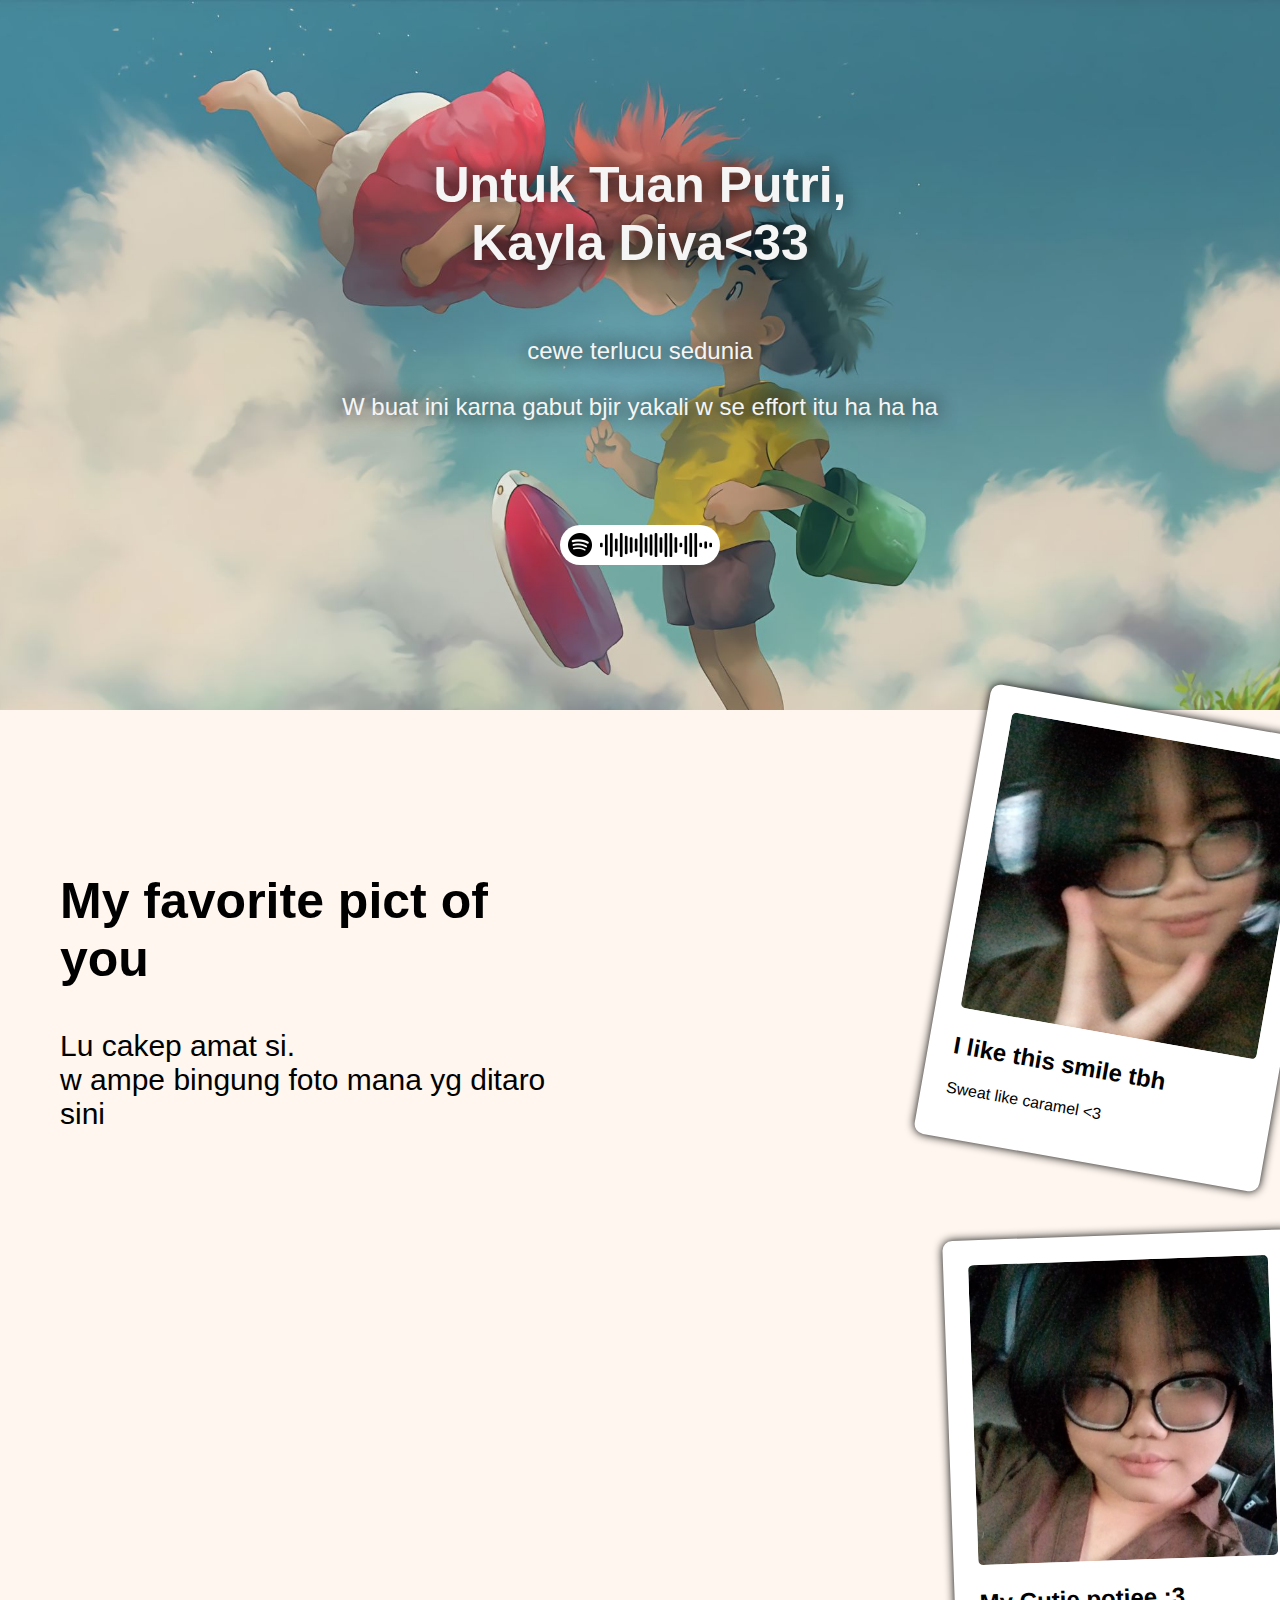
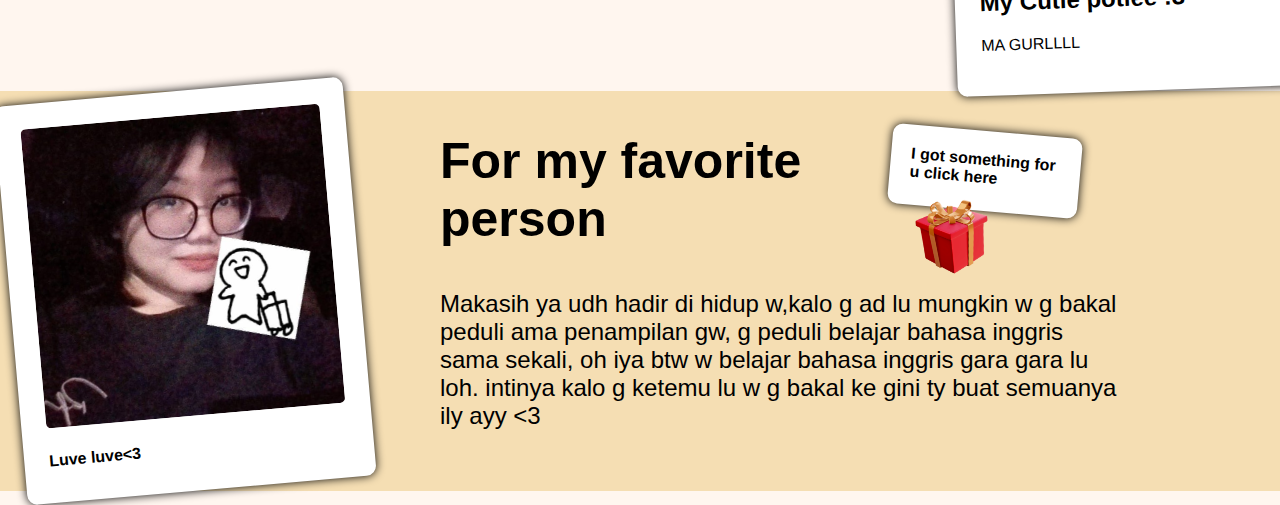
<file: index.html>
<!DOCTYPE html>
<html lang="en">
<head>
    <meta charset="UTF-8">
    <meta name="viewport" content="width=device-width, initial-scale=1.0">
    <title>Untuk tuan putri kayla</title>
    <link rel="stylesheet" href="style.css">
</head>
<body>
    <div class="content">
        <h2><b>Untuk Tuan Putri,
            <br>
            Kayla Diva<33</b></h2>
        <p>cewe terlucu sedunia
            <br>
            <br>
            W buat ini karna gabut bjir yakali w se effort itu ha ha ha
        </p>
        <img src="spcode-66V6QeI1Y9PQO4J7p7JGJO.png" alt="code" height="40px">
    </div>
    <div class="gallery">
        <div class="box">
            <h2>My favorite pict of you</h2>
            <p>Lu cakep amat si.<br>
                w ampe bingung foto mana yg ditaro sini
            </p>
        </div>
        <div class="photo">
            <div class="pict">
                <img src="1.jpeg" alt="<3" height="300px">
                <h2><b>I like this smile tbh</b></h2>
                <p>Sweat like caramel <3</p>
            </div>
            <div class="pict2">
                <img src="2.jpeg" alt="<3" height="300px">
                <h2><b>My Cutie potiee :3</b></h2>
                <p>MA GURLLLL</p>
            </div>
        </div>
    </div>
    <div class="content2">
        <div class="pict3">
            <img src="3.jpeg" alt="<3" height="300px">
            <h2><b></b></h2>
            <p><b>Luve luve<3</b></p>
        </div>
        <div class="box1">
            <div class="kado">
                <a href="flower.html"><b>I got something for u click here</b><br><img src="box.png" alt="box" height="100px"></a>   
                
            </div>
            <h2>For my favorite person</h2>
            <p>Makasih ya udh hadir di hidup w,kalo g ad lu mungkin w g bakal peduli ama penampilan gw, g peduli belajar bahasa inggris sama sekali, oh iya btw w belajar bahasa inggris gara gara lu loh. intinya kalo g ketemu lu  w g bakal ke gini ty buat semuanya ily ayy <3</p>
        </div>
    </div>
</body>
</html>
</file>
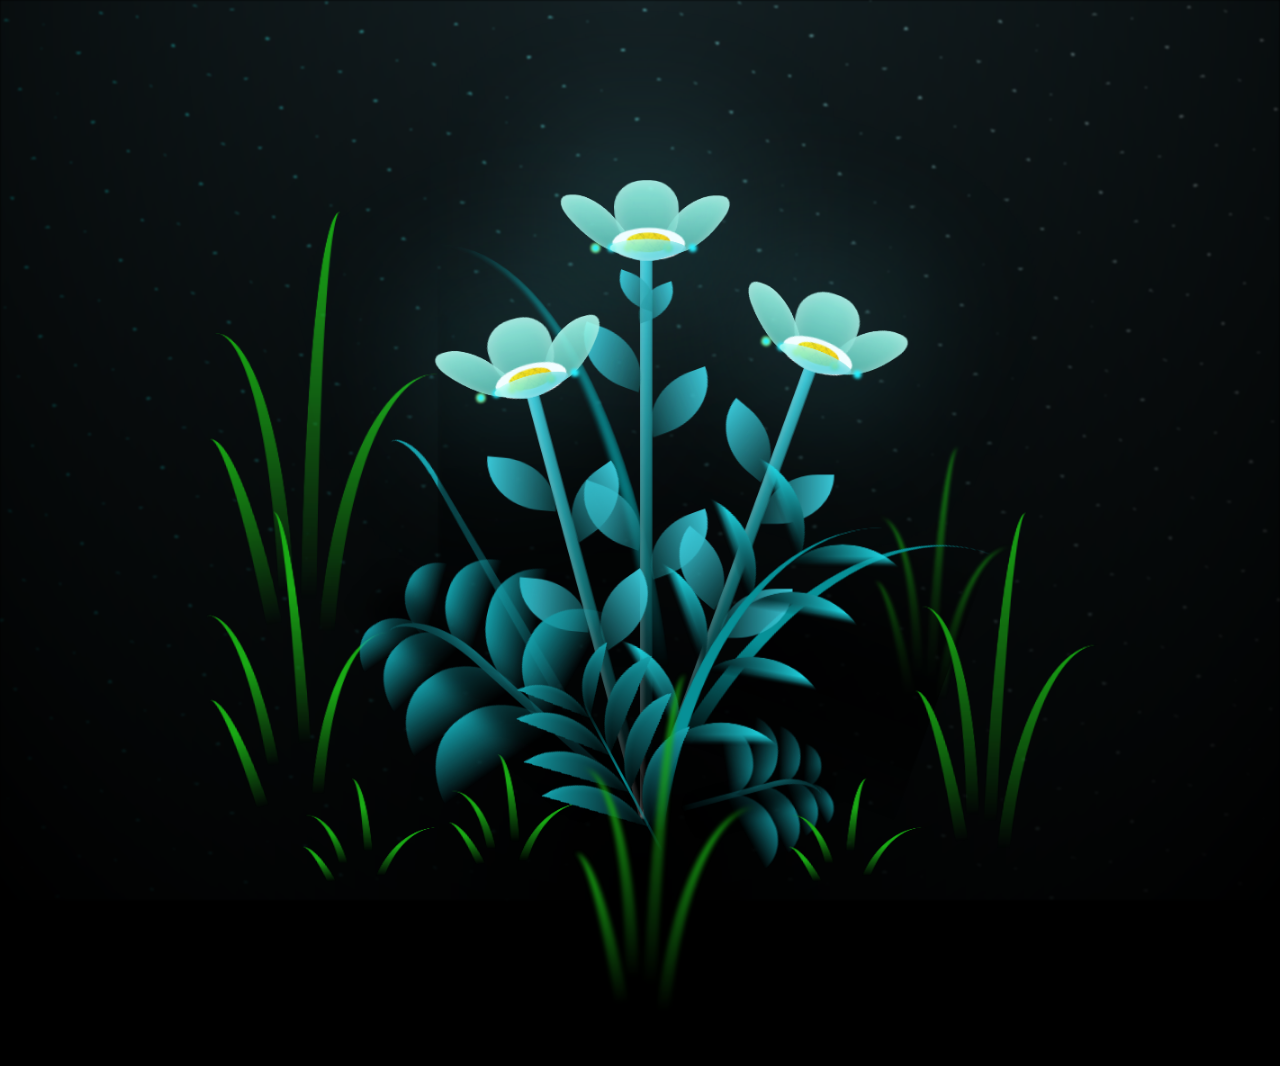
<file: flower.html>
<!DOCTYPE html>
<html lang="en">
<head>
    <meta charset="UTF-8">
    <meta name="viewport" content="width=device-width, initial-scale=1.0">
    <title>untuk kayla yang paling lucu</title>
    <link rel="stylesheet" href="flower.css">
    <script src="flower.js"></script>
</head>
<body class="not-loaded">
  <div class="night"></div>
  <div class="flowers">
    <div class="flower flower--1">
      <div class="flower__leafs flower__leafs--1">
        <div class="flower__leaf flower__leaf--1"></div>
        <div class="flower__leaf flower__leaf--2"></div>
        <div class="flower__leaf flower__leaf--3"></div>
        <div class="flower__leaf flower__leaf--4"></div>
        <div class="flower__white-circle"></div>

        <div class="flower__light flower__light--1"></div>
        <div class="flower__light flower__light--2"></div>
        <div class="flower__light flower__light--3"></div>
        <div class="flower__light flower__light--4"></div>
        <div class="flower__light flower__light--5"></div>
        <div class="flower__light flower__light--6"></div>
        <div class="flower__light flower__light--7"></div>
        <div class="flower__light flower__light--8"></div>

      </div>
      <div class="flower__line">
        <div class="flower__line__leaf flower__line__leaf--1"></div>
        <div class="flower__line__leaf flower__line__leaf--2"></div>
        <div class="flower__line__leaf flower__line__leaf--3"></div>
        <div class="flower__line__leaf flower__line__leaf--4"></div>
        <div class="flower__line__leaf flower__line__leaf--5"></div>
        <div class="flower__line__leaf flower__line__leaf--6"></div>
      </div>
    </div>

    <div class="flower flower--2">
      <div class="flower__leafs flower__leafs--2">
        <div class="flower__leaf flower__leaf--1"></div>
        <div class="flower__leaf flower__leaf--2"></div>
        <div class="flower__leaf flower__leaf--3"></div>
        <div class="flower__leaf flower__leaf--4"></div>
        <div class="flower__white-circle"></div>

        <div class="flower__light flower__light--1"></div>
        <div class="flower__light flower__light--2"></div>
        <div class="flower__light flower__light--3"></div>
        <div class="flower__light flower__light--4"></div>
        <div class="flower__light flower__light--5"></div>
        <div class="flower__light flower__light--6"></div>
        <div class="flower__light flower__light--7"></div>
        <div class="flower__light flower__light--8"></div>

      </div>
      <div class="flower__line">
        <div class="flower__line__leaf flower__line__leaf--1"></div>
        <div class="flower__line__leaf flower__line__leaf--2"></div>
        <div class="flower__line__leaf flower__line__leaf--3"></div>
        <div class="flower__line__leaf flower__line__leaf--4"></div>
      </div>
    </div>

    <div class="flower flower--3">
      <div class="flower__leafs flower__leafs--3">
        <div class="flower__leaf flower__leaf--1"></div>
        <div class="flower__leaf flower__leaf--2"></div>
        <div class="flower__leaf flower__leaf--3"></div>
        <div class="flower__leaf flower__leaf--4"></div>
        <div class="flower__white-circle"></div>

        <div class="flower__light flower__light--1"></div>
        <div class="flower__light flower__light--2"></div>
        <div class="flower__light flower__light--3"></div>
        <div class="flower__light flower__light--4"></div>
        <div class="flower__light flower__light--5"></div>
        <div class="flower__light flower__light--6"></div>
        <div class="flower__light flower__light--7"></div>
        <div class="flower__light flower__light--8"></div>

      </div>
      <div class="flower__line">
        <div class="flower__line__leaf flower__line__leaf--1"></div>
        <div class="flower__line__leaf flower__line__leaf--2"></div>
        <div class="flower__line__leaf flower__line__leaf--3"></div>
        <div class="flower__line__leaf flower__line__leaf--4"></div>
      </div>
    </div>

    <div class="grow-ans" style="--d:1.2s">
      <div class="flower__g-long">
        <div class="flower__g-long__top"></div>
        <div class="flower__g-long__bottom"></div>
      </div>
    </div>

    <div class="growing-grass">
      <div class="flower__grass flower__grass--1">
        <div class="flower__grass--top"></div>
        <div class="flower__grass--bottom"></div>
        <div class="flower__grass__leaf flower__grass__leaf--1"></div>
        <div class="flower__grass__leaf flower__grass__leaf--2"></div>
        <div class="flower__grass__leaf flower__grass__leaf--3"></div>
        <div class="flower__grass__leaf flower__grass__leaf--4"></div>
        <div class="flower__grass__leaf flower__grass__leaf--5"></div>
        <div class="flower__grass__leaf flower__grass__leaf--6"></div>
        <div class="flower__grass__leaf flower__grass__leaf--7"></div>
        <div class="flower__grass__leaf flower__grass__leaf--8"></div>
        <div class="flower__grass__overlay"></div>
      </div>
    </div>

    <div class="growing-grass">
      <div class="flower__grass flower__grass--2">
        <div class="flower__grass--top"></div>
        <div class="flower__grass--bottom"></div>
        <div class="flower__grass__leaf flower__grass__leaf--1"></div>
        <div class="flower__grass__leaf flower__grass__leaf--2"></div>
        <div class="flower__grass__leaf flower__grass__leaf--3"></div>
        <div class="flower__grass__leaf flower__grass__leaf--4"></div>
        <div class="flower__grass__leaf flower__grass__leaf--5"></div>
        <div class="flower__grass__leaf flower__grass__leaf--6"></div>
        <div class="flower__grass__leaf flower__grass__leaf--7"></div>
        <div class="flower__grass__leaf flower__grass__leaf--8"></div>
        <div class="flower__grass__overlay"></div>
      </div>
    </div>

    <div class="grow-ans" style="--d:2.4s">
      <div class="flower__g-right flower__g-right--1">
        <div class="leaf"></div>
      </div>
    </div>

    <div class="grow-ans" style="--d:2.8s">
      <div class="flower__g-right flower__g-right--2">
        <div class="leaf"></div>
      </div>
    </div>

    <div class="grow-ans" style="--d:2.8s">
      <div class="flower__g-front">
        <div class="flower__g-front__leaf-wrapper flower__g-front__leaf-wrapper--1">
          <div class="flower__g-front__leaf"></div>
        </div>
        <div class="flower__g-front__leaf-wrapper flower__g-front__leaf-wrapper--2">
          <div class="flower__g-front__leaf"></div>
        </div>
        <div class="flower__g-front__leaf-wrapper flower__g-front__leaf-wrapper--3">
          <div class="flower__g-front__leaf"></div>
        </div>
        <div class="flower__g-front__leaf-wrapper flower__g-front__leaf-wrapper--4">
          <div class="flower__g-front__leaf"></div>
        </div>
        <div class="flower__g-front__leaf-wrapper flower__g-front__leaf-wrapper--5">
          <div class="flower__g-front__leaf"></div>
        </div>
        <div class="flower__g-front__leaf-wrapper flower__g-front__leaf-wrapper--6">
          <div class="flower__g-front__leaf"></div>
        </div>
        <div class="flower__g-front__leaf-wrapper flower__g-front__leaf-wrapper--7">
          <div class="flower__g-front__leaf"></div>
        </div>
        <div class="flower__g-front__leaf-wrapper flower__g-front__leaf-wrapper--8">
          <div class="flower__g-front__leaf"></div>
        </div>
        <div class="flower__g-front__line"></div>
      </div>
    </div>

    <div class="grow-ans" style="--d:3.2s">
      <div class="flower__g-fr">
        <div class="leaf"></div>
        <div class="flower__g-fr__leaf flower__g-fr__leaf--1"></div>
        <div class="flower__g-fr__leaf flower__g-fr__leaf--2"></div>
        <div class="flower__g-fr__leaf flower__g-fr__leaf--3"></div>
        <div class="flower__g-fr__leaf flower__g-fr__leaf--4"></div>
        <div class="flower__g-fr__leaf flower__g-fr__leaf--5"></div>
        <div class="flower__g-fr__leaf flower__g-fr__leaf--6"></div>
        <div class="flower__g-fr__leaf flower__g-fr__leaf--7"></div>
        <div class="flower__g-fr__leaf flower__g-fr__leaf--8"></div>
      </div>
    </div>

    <div class="long-g long-g--0">
      <div class="grow-ans" style="--d:3s">
        <div class="leaf leaf--0"></div>
      </div>
      <div class="grow-ans" style="--d:2.2s">
        <div class="leaf leaf--1"></div>
      </div>
      <div class="grow-ans" style="--d:3.4s">
        <div class="leaf leaf--2"></div>
      </div>
      <div class="grow-ans" style="--d:3.6s">
        <div class="leaf leaf--3"></div>
      </div>
    </div>

    <div class="long-g long-g--1">
      <div class="grow-ans" style="--d:3.6s">
        <div class="leaf leaf--0"></div>
      </div>
      <div class="grow-ans" style="--d:3.8s">
        <div class="leaf leaf--1"></div>
      </div>
      <div class="grow-ans" style="--d:4s">
        <div class="leaf leaf--2"></div>
      </div>
      <div class="grow-ans" style="--d:4.2s">
        <div class="leaf leaf--3"></div>
      </div>
    </div>

    <div class="long-g long-g--2">
      <div class="grow-ans" style="--d:4s">
        <div class="leaf leaf--0"></div>
      </div>
      <div class="grow-ans" style="--d:4.2s">
        <div class="leaf leaf--1"></div>
      </div>
      <div class="grow-ans" style="--d:4.4s">
        <div class="leaf leaf--2"></div>
      </div>
      <div class="grow-ans" style="--d:4.6s">
        <div class="leaf leaf--3"></div>
      </div>
    </div>

    <div class="long-g long-g--3">
      <div class="grow-ans" style="--d:4s">
        <div class="leaf leaf--0"></div>
      </div>
      <div class="grow-ans" style="--d:4.2s">
        <div class="leaf leaf--1"></div>
      </div>
      <div class="grow-ans" style="--d:3s">
        <div class="leaf leaf--2"></div>
      </div>
      <div class="grow-ans" style="--d:3.6s">
        <div class="leaf leaf--3"></div>
      </div>
    </div>

    <div class="long-g long-g--4">
      <div class="grow-ans" style="--d:4s">
        <div class="leaf leaf--0"></div>
      </div>
      <div class="grow-ans" style="--d:4.2s">
        <div class="leaf leaf--1"></div>
      </div>
      <div class="grow-ans" style="--d:3s">
        <div class="leaf leaf--2"></div>
      </div>
      <div class="grow-ans" style="--d:3.6s">
        <div class="leaf leaf--3"></div>
      </div>
    </div>

    <div class="long-g long-g--5">
      <div class="grow-ans" style="--d:4s">
        <div class="leaf leaf--0"></div>
      </div>
      <div class="grow-ans" style="--d:4.2s">
        <div class="leaf leaf--1"></div>
      </div>
      <div class="grow-ans" style="--d:3s">
        <div class="leaf leaf--2"></div>
      </div>
      <div class="grow-ans" style="--d:3.6s">
        <div class="leaf leaf--3"></div>
      </div>
    </div>

    <div class="long-g long-g--6">
      <div class="grow-ans" style="--d:4.2s">
        <div class="leaf leaf--0"></div>
      </div>
      <div class="grow-ans" style="--d:4.4s">
        <div class="leaf leaf--1"></div>
      </div>
      <div class="grow-ans" style="--d:4.6s">
        <div class="leaf leaf--2"></div>
      </div>
      <div class="grow-ans" style="--d:4.8s">
        <div class="leaf leaf--3"></div>
      </div>
    </div>

    <div class="long-g long-g--7">
      <div class="grow-ans" style="--d:3s">
        <div class="leaf leaf--0"></div>
      </div>
      <div class="grow-ans" style="--d:3.2s">
        <div class="leaf leaf--1"></div>
      </div>
      <div class="grow-ans" style="--d:3.5s">
        <div class="leaf leaf--2"></div>
      </div>
      <div class="grow-ans" style="--d:3.6s">
        <div class="leaf leaf--3"></div>
      </div>
    </div>
  </div>
</body>
</html>
</file>
<file: style.css>
body{
    margin: 0px;
    background-color: rgb(255, 246, 239);
    font-family: Arial, Helvetica, sans-serif;
}
.content{
    color: whitesmoke;
    background-position: center;
    background-attachment: fixed;
    background-image: url("jpg.jpg");
    background-size: cover;
    text-shadow: 0 0 20px black;
    text-align: center;
    padding-bottom: 100px;
    height: 520px;
    padding-top: 90px;
    width: 100%;
    font-size: 150%;
    margin: 0px;
}
.content img{
    margin-top: 80px;
    border-radius: 40px;
    transition: transform .2s;
}
img{
    border-radius: 5px;
}
.content h2{
    font-size: 50px;
    padding: 24px;
}
.gallery{
    display: flex;
    padding-inline: 20px;
    width: 100%;
}
.box{
    padding-top: 100px;
    width: 40%;
    float: left;
    margin: 20px;
    padding-right: 30px;
    padding-left: 20px;
}
.photo{
    float: right;
}
.pict{
    box-shadow: 0 0 10px black;
    float: right;
    margin-left: 10px;
    border-radius: 10px;
    background-color: white;
    padding: 25px;
    transition: transform .2s;
    width: 300px;
    rotate: 10deg;
}
.pict2{
    box-shadow: 0 0 10px black;
    float: right;
    border-radius: 10px;
    background-color: white;
    padding: 25px;
    transition: transform .2s;
    width: 300px;
    margin-top: 10%;
    rotate: -2deg;
}
.content2{
    display: flex;
    background-color: wheat;
    width: 100%;
}
.pict3{
    width: 40%;
    box-shadow: 0 0 10px black;
    float: left;
    margin-left: 10px;
    border-radius: 10px;
    background-color: white;
    padding: 25px;
    transition: transform .2s;
    width: 300px;
    height: 350px;
    rotate: -5deg;
}
.box1 {
    background-color: wheat;
    width: 60%;
    float: right;
    padding-inline: 80px;
    margin-right: 80px;
}
.box1 h2{
    font-size: 50px;
}
.box1 p{
    font-size: 24px;

}
.box h2{
    font-size: 50px;
}
.box p{
    font-size: 30px;
}
.pict:hover{
    transform: scale(1.1);
}
.pict2:hover{
    transform: scale(1.1);
}
.pict3:hover{
    transform: scale(1.1);
}
.content img:hover{
    transform: scale(1.1);
}
.kado{
    display: flex;
    float: right;
    margin-right: 30px;
}
.kado img{
    rotate: -10deg;
}
.kado a:link{
    margin-top: 40px;;
    border-radius: 10px;
    margin-right: 10px;
    width: 150px;
    height: 40px;
    padding: 20px;
    background-color: white;
    text-decoration: none; 
    color: black;
    rotate: 5deg;
    box-shadow: 0 0 10px black;
    transition: transform .2s;
}
.kado a:visited{
    text-decoration: none; 
    color: black;
}
.kado a:hover{
    transform: scale(1.1);
}
</file>
<file: flower.css>
*,
*::after,
*::before {
  padding: 0;
  margin: 0;
  box-sizing: border-box;
}

:root {
  --dark-color: #000;
}

body {
  display: flex;
  align-items: flex-end;
  justify-content: center;
  min-height: 100vh;
  background-color: var(--dark-color);
  overflow: hidden;
  perspective: 1000px;
}

.night {
  position: fixed;
  left: 50%;
  top: 0;
  transform: translateX(-50%);
  width: 100%;
  height: 100%;
  filter: blur(0.1vmin);
  background-image: radial-gradient(ellipse at top, transparent 0%, var(--dark-color)), radial-gradient(ellipse at bottom, var(--dark-color), rgba(145, 233, 255, 0.2)), repeating-linear-gradient(220deg, rgb(0, 0, 0) 0px, rgb(0, 0, 0) 19px, transparent 19px, transparent 22px), repeating-linear-gradient(189deg, rgb(0, 0, 0) 0px, rgb(0, 0, 0) 19px, transparent 19px, transparent 22px), repeating-linear-gradient(148deg, rgb(0, 0, 0) 0px, rgb(0, 0, 0) 19px, transparent 19px, transparent 22px), linear-gradient(90deg, rgb(0, 255, 250), rgb(240, 240, 240));
}

.flowers {
  position: relative;
  transform: scale(0.9);
}

.flower {
  position: absolute;
  bottom: 10vmin;
  transform-origin: bottom center;
  z-index: 10;
  --fl-speed: 0.8s;
}
.flower--1 {
  -webkit-animation: moving-flower-1 4s linear infinite;
          animation: moving-flower-1 4s linear infinite;
}
.flower--1 .flower__line {
  height: 70vmin;
  -webkit-animation-delay: 0.3s;
          animation-delay: 0.3s;
}
.flower--1 .flower__line__leaf--1 {
  -webkit-animation: blooming-leaf-right var(--fl-speed) 1.6s backwards;
          animation: blooming-leaf-right var(--fl-speed) 1.6s backwards;
}
.flower--1 .flower__line__leaf--2 {
  -webkit-animation: blooming-leaf-right var(--fl-speed) 1.4s backwards;
          animation: blooming-leaf-right var(--fl-speed) 1.4s backwards;
}
.flower--1 .flower__line__leaf--3 {
  -webkit-animation: blooming-leaf-left var(--fl-speed) 1.2s backwards;
          animation: blooming-leaf-left var(--fl-speed) 1.2s backwards;
}
.flower--1 .flower__line__leaf--4 {
  -webkit-animation: blooming-leaf-left var(--fl-speed) 1s backwards;
          animation: blooming-leaf-left var(--fl-speed) 1s backwards;
}
.flower--1 .flower__line__leaf--5 {
  -webkit-animation: blooming-leaf-right var(--fl-speed) 1.8s backwards;
          animation: blooming-leaf-right var(--fl-speed) 1.8s backwards;
}
.flower--1 .flower__line__leaf--6 {
  -webkit-animation: blooming-leaf-left var(--fl-speed) 2s backwards;
          animation: blooming-leaf-left var(--fl-speed) 2s backwards;
}
.flower--2 {
  left: 50%;
  transform: rotate(20deg);
  -webkit-animation: moving-flower-2 4s linear infinite;
          animation: moving-flower-2 4s linear infinite;
}
.flower--2 .flower__line {
  height: 60vmin;
  -webkit-animation-delay: 0.6s;
          animation-delay: 0.6s;
}
.flower--2 .flower__line__leaf--1 {
  -webkit-animation: blooming-leaf-right var(--fl-speed) 1.9s backwards;
          animation: blooming-leaf-right var(--fl-speed) 1.9s backwards;
}
.flower--2 .flower__line__leaf--2 {
  -webkit-animation: blooming-leaf-right var(--fl-speed) 1.7s backwards;
          animation: blooming-leaf-right var(--fl-speed) 1.7s backwards;
}
.flower--2 .flower__line__leaf--3 {
  -webkit-animation: blooming-leaf-left var(--fl-speed) 1.5s backwards;
          animation: blooming-leaf-left var(--fl-speed) 1.5s backwards;
}
.flower--2 .flower__line__leaf--4 {
  -webkit-animation: blooming-leaf-left var(--fl-speed) 1.3s backwards;
          animation: blooming-leaf-left var(--fl-speed) 1.3s backwards;
}
.flower--3 {
  left: 50%;
  transform: rotate(-15deg);
  -webkit-animation: moving-flower-3 4s linear infinite;
          animation: moving-flower-3 4s linear infinite;
}
.flower--3 .flower__line {
  -webkit-animation-delay: 0.9s;
          animation-delay: 0.9s;
}
.flower--3 .flower__line__leaf--1 {
  -webkit-animation: blooming-leaf-right var(--fl-speed) 2.5s backwards;
          animation: blooming-leaf-right var(--fl-speed) 2.5s backwards;
}
.flower--3 .flower__line__leaf--2 {
  -webkit-animation: blooming-leaf-right var(--fl-speed) 2.3s backwards;
          animation: blooming-leaf-right var(--fl-speed) 2.3s backwards;
}
.flower--3 .flower__line__leaf--3 {
  -webkit-animation: blooming-leaf-left var(--fl-speed) 2.1s backwards;
          animation: blooming-leaf-left var(--fl-speed) 2.1s backwards;
}
.flower--3 .flower__line__leaf--4 {
  -webkit-animation: blooming-leaf-left var(--fl-speed) 1.9s backwards;
          animation: blooming-leaf-left var(--fl-speed) 1.9s backwards;
}
.flower__leafs {
  position: relative;
  -webkit-animation: blooming-flower 2s backwards;
          animation: blooming-flower 2s backwards;
}
.flower__leafs--1 {
  -webkit-animation-delay: 1.1s;
          animation-delay: 1.1s;
}
.flower__leafs--2 {
  -webkit-animation-delay: 1.4s;
          animation-delay: 1.4s;
}
.flower__leafs--3 {
  -webkit-animation-delay: 1.7s;
          animation-delay: 1.7s;
}
.flower__leafs::after {
  content: "";
  position: absolute;
  left: 0;
  top: 0;
  transform: translate(-50%, -100%);
  width: 8vmin;
  height: 8vmin;
  background-color: #6bf0ff;
  filter: blur(10vmin);
}
.flower__leaf {
  position: absolute;
  bottom: 0;
  left: 50%;
  width: 8vmin;
  height: 11vmin;
  border-radius: 51% 49% 47% 53%/44% 45% 55% 69%;
  background-color: #a7ffee;
  background-image: linear-gradient(to top, #54b8aa, #a7ffee);
  transform-origin: bottom center;
  opacity: 0.9;
  box-shadow: inset 0 0 2vmin rgba(255, 255, 255, 0.5);
}
.flower__leaf--1 {
  transform: translate(-10%, 1%) rotateY(40deg) rotateX(-50deg);
}
.flower__leaf--2 {
  transform: translate(-50%, -4%) rotateX(40deg);
}
.flower__leaf--3 {
  transform: translate(-90%, 0%) rotateY(45deg) rotateX(50deg);
}
.flower__leaf--4 {
  width: 8vmin;
  height: 8vmin;
  transform-origin: bottom left;
  border-radius: 4vmin 10vmin 4vmin 4vmin;
  transform: translate(0%, 18%) rotateX(70deg) rotate(-43deg);
  background-image: linear-gradient(to top, #39c6d6, #a7ffee);
  z-index: 1;
  opacity: 0.8;
}
.flower__white-circle {
  position: absolute;
  left: -3.5vmin;
  top: -3vmin;
  width: 9vmin;
  height: 4vmin;
  border-radius: 50%;
  background-color: #fff;
}
.flower__white-circle::after {
  content: "";
  position: absolute;
  left: 50%;
  top: 45%;
  transform: translate(-50%, -50%);
  width: 60%;
  height: 60%;
  border-radius: inherit;
  background-image: repeating-linear-gradient(135deg, rgba(0, 0, 0, 0.03) 0px, rgba(0, 0, 0, 0.03) 1px, transparent 1px, transparent 12px), repeating-linear-gradient(45deg, rgba(0, 0, 0, 0.03) 0px, rgba(0, 0, 0, 0.03) 1px, transparent 1px, transparent 12px), repeating-linear-gradient(67.5deg, rgba(0, 0, 0, 0.03) 0px, rgba(0, 0, 0, 0.03) 1px, transparent 1px, transparent 12px), repeating-linear-gradient(135deg, rgba(0, 0, 0, 0.03) 0px, rgba(0, 0, 0, 0.03) 1px, transparent 1px, transparent 12px), repeating-linear-gradient(45deg, rgba(0, 0, 0, 0.03) 0px, rgba(0, 0, 0, 0.03) 1px, transparent 1px, transparent 12px), repeating-linear-gradient(112.5deg, rgba(0, 0, 0, 0.03) 0px, rgba(0, 0, 0, 0.03) 1px, transparent 1px, transparent 12px), repeating-linear-gradient(112.5deg, rgba(0, 0, 0, 0.03) 0px, rgba(0, 0, 0, 0.03) 1px, transparent 1px, transparent 12px), repeating-linear-gradient(45deg, rgba(0, 0, 0, 0.03) 0px, rgba(0, 0, 0, 0.03) 1px, transparent 1px, transparent 12px), repeating-linear-gradient(22.5deg, rgba(0, 0, 0, 0.03) 0px, rgba(0, 0, 0, 0.03) 1px, transparent 1px, transparent 12px), repeating-linear-gradient(45deg, rgba(0, 0, 0, 0.03) 0px, rgba(0, 0, 0, 0.03) 1px, transparent 1px, transparent 12px), repeating-linear-gradient(22.5deg, rgba(0, 0, 0, 0.03) 0px, rgba(0, 0, 0, 0.03) 1px, transparent 1px, transparent 12px), repeating-linear-gradient(135deg, rgba(0, 0, 0, 0.03) 0px, rgba(0, 0, 0, 0.03) 1px, transparent 1px, transparent 12px), repeating-linear-gradient(157.5deg, rgba(0, 0, 0, 0.03) 0px, rgba(0, 0, 0, 0.03) 1px, transparent 1px, transparent 12px), repeating-linear-gradient(67.5deg, rgba(0, 0, 0, 0.03) 0px, rgba(0, 0, 0, 0.03) 1px, transparent 1px, transparent 12px), repeating-linear-gradient(67.5deg, rgba(0, 0, 0, 0.03) 0px, rgba(0, 0, 0, 0.03) 1px, transparent 1px, transparent 12px), linear-gradient(90deg, rgb(255, 235, 18), rgb(255, 206, 0));
}
.flower__line {
  height: 55vmin;
  width: 1.5vmin;
  background-image: linear-gradient(to left, rgba(0, 0, 0, 0.2), transparent, rgba(255, 255, 255, 0.2)), linear-gradient(to top, transparent 10%, #14757a, #39c6d6);
  box-shadow: inset 0 0 2px rgba(0, 0, 0, 0.5);
  -webkit-animation: grow-flower-tree 4s backwards;
          animation: grow-flower-tree 4s backwards;
}
.flower__line__leaf {
  --w: 7vmin;
  --h: calc(var(--w) + 2vmin);
  position: absolute;
  top: 20%;
  left: 90%;
  width: var(--w);
  height: var(--h);
  border-top-right-radius: var(--h);
  border-bottom-left-radius: var(--h);
  background-image: linear-gradient(to top, rgba(20, 117, 122, 0.4), #39c6d6);
}
.flower__line__leaf--1 {
  transform: rotate(70deg) rotateY(30deg);
}
.flower__line__leaf--2 {
  top: 45%;
  transform: rotate(70deg) rotateY(30deg);
}
.flower__line__leaf--3, .flower__line__leaf--4, .flower__line__leaf--6 {
  border-top-right-radius: 0;
  border-bottom-left-radius: 0;
  border-top-left-radius: var(--h);
  border-bottom-right-radius: var(--h);
  left: -460%;
  top: 12%;
  transform: rotate(-70deg) rotateY(30deg);
}
.flower__line__leaf--4 {
  top: 40%;
}
.flower__line__leaf--5 {
  top: 0;
  transform-origin: left;
  transform: rotate(70deg) rotateY(30deg) scale(0.6);
}
.flower__line__leaf--6 {
  top: -2%;
  left: -450%;
  transform-origin: right;
  transform: rotate(-70deg) rotateY(30deg) scale(0.6);
}
.flower__light {
  position: absolute;
  bottom: 0vmin;
  width: 1vmin;
  height: 1vmin;
  background-color: rgb(255, 251, 0);
  border-radius: 50%;
  filter: blur(0.2vmin);
  -webkit-animation: light-ans 4s linear infinite backwards;
          animation: light-ans 4s linear infinite backwards;
}
.flower__light:nth-child(odd) {
  background-color: #23f0ff;
}
.flower__light--1 {
  left: -2vmin;
  -webkit-animation-delay: 1s;
          animation-delay: 1s;
}
.flower__light--2 {
  left: 3vmin;
  -webkit-animation-delay: 0.5s;
          animation-delay: 0.5s;
}
.flower__light--3 {
  left: -6vmin;
  -webkit-animation-delay: 0.3s;
          animation-delay: 0.3s;
}
.flower__light--4 {
  left: 6vmin;
  -webkit-animation-delay: 0.9s;
          animation-delay: 0.9s;
}
.flower__light--5 {
  left: -1vmin;
  -webkit-animation-delay: 1.5s;
          animation-delay: 1.5s;
}
.flower__light--6 {
  left: -4vmin;
  -webkit-animation-delay: 3s;
          animation-delay: 3s;
}
.flower__light--7 {
  left: 3vmin;
  -webkit-animation-delay: 2s;
          animation-delay: 2s;
}
.flower__light--8 {
  left: -6vmin;
  -webkit-animation-delay: 3.5s;
          animation-delay: 3.5s;
}
.flower__grass {
  --c: #159faa;
  --line-w: 1.5vmin;
  position: absolute;
  bottom: 12vmin;
  left: -7vmin;
  display: flex;
  flex-direction: column;
  align-items: flex-end;
  z-index: 20;
  transform-origin: bottom center;
  transform: rotate(-48deg) rotateY(40deg);
}
.flower__grass--1 {
  -webkit-animation: moving-grass 2s linear infinite;
          animation: moving-grass 2s linear infinite;
}
.flower__grass--2 {
  left: 2vmin;
  bottom: 10vmin;
  transform: scale(0.5) rotate(75deg) rotateX(10deg) rotateY(-200deg);
  opacity: 0.8;
  z-index: 0;
  -webkit-animation: moving-grass--2 1.5s linear infinite;
          animation: moving-grass--2 1.5s linear infinite;
}
.flower__grass--top {
  width: 7vmin;
  height: 10vmin;
  border-top-right-radius: 100%;
  border-right: var(--line-w) solid var(--c);
  transform-origin: bottom center;
  transform: rotate(-2deg);
}
.flower__grass--bottom {
  margin-top: -2px;
  width: var(--line-w);
  height: 25vmin;
  background-image: linear-gradient(to top, transparent, var(--c));
}
.flower__grass__leaf {
  --size: 10vmin;
  position: absolute;
  width: calc(var(--size) * 2.1);
  height: var(--size);
  border-top-left-radius: var(--size);
  border-top-right-radius: var(--size);
  background-image: linear-gradient(to top, transparent, transparent 30%, var(--c));
  z-index: 100;
}
.flower__grass__leaf--1 {
  top: -6%;
  left: 30%;
  --size: 6vmin;
  transform: rotate(-20deg);
  -webkit-animation: growing-grass-ans--1 2s 2.6s backwards;
          animation: growing-grass-ans--1 2s 2.6s backwards;
}
@-webkit-keyframes growing-grass-ans--1 {
  0% {
    transform-origin: bottom left;
    transform: rotate(-20deg) scale(0);
  }
}
@keyframes growing-grass-ans--1 {
  0% {
    transform-origin: bottom left;
    transform: rotate(-20deg) scale(0);
  }
}
.flower__grass__leaf--2 {
  top: -5%;
  left: -110%;
  --size: 6vmin;
  transform: rotate(10deg);
  -webkit-animation: growing-grass-ans--2 2s 2.4s linear backwards;
          animation: growing-grass-ans--2 2s 2.4s linear backwards;
}
@-webkit-keyframes growing-grass-ans--2 {
  0% {
    transform-origin: bottom right;
    transform: rotate(10deg) scale(0);
  }
}
@keyframes growing-grass-ans--2 {
  0% {
    transform-origin: bottom right;
    transform: rotate(10deg) scale(0);
  }
}
.flower__grass__leaf--3 {
  top: 5%;
  left: 60%;
  --size: 8vmin;
  transform: rotate(-18deg) rotateX(-20deg);
  -webkit-animation: growing-grass-ans--3 2s 2.2s linear backwards;
          animation: growing-grass-ans--3 2s 2.2s linear backwards;
}
@-webkit-keyframes growing-grass-ans--3 {
  0% {
    transform-origin: bottom left;
    transform: rotate(-18deg) rotateX(-20deg) scale(0);
  }
}
@keyframes growing-grass-ans--3 {
  0% {
    transform-origin: bottom left;
    transform: rotate(-18deg) rotateX(-20deg) scale(0);
  }
}
.flower__grass__leaf--4 {
  top: 6%;
  left: -135%;
  --size: 8vmin;
  transform: rotate(2deg);
  -webkit-animation: growing-grass-ans--4 2s 2s linear backwards;
          animation: growing-grass-ans--4 2s 2s linear backwards;
}
@-webkit-keyframes growing-grass-ans--4 {
  0% {
    transform-origin: bottom right;
    transform: rotate(2deg) scale(0);
  }
}
@keyframes growing-grass-ans--4 {
  0% {
    transform-origin: bottom right;
    transform: rotate(2deg) scale(0);
  }
}
.flower__grass__leaf--5 {
  top: 20%;
  left: 60%;
  --size: 10vmin;
  transform: rotate(-24deg) rotateX(-20deg);
  -webkit-animation: growing-grass-ans--5 2s 1.8s linear backwards;
          animation: growing-grass-ans--5 2s 1.8s linear backwards;
}
@-webkit-keyframes growing-grass-ans--5 {
  0% {
    transform-origin: bottom left;
    transform: rotate(-24deg) rotateX(-20deg) scale(0);
  }
}
@keyframes growing-grass-ans--5 {
  0% {
    transform-origin: bottom left;
    transform: rotate(-24deg) rotateX(-20deg) scale(0);
  }
}
.flower__grass__leaf--6 {
  top: 22%;
  left: -180%;
  --size: 10vmin;
  transform: rotate(10deg);
  -webkit-animation: growing-grass-ans--6 2s 1.6s linear backwards;
          animation: growing-grass-ans--6 2s 1.6s linear backwards;
}
@-webkit-keyframes growing-grass-ans--6 {
  0% {
    transform-origin: bottom right;
    transform: rotate(10deg) scale(0);
  }
}
@keyframes growing-grass-ans--6 {
  0% {
    transform-origin: bottom right;
    transform: rotate(10deg) scale(0);
  }
}
.flower__grass__leaf--7 {
  top: 39%;
  left: 70%;
  --size: 10vmin;
  transform: rotate(-10deg);
  -webkit-animation: growing-grass-ans--7 2s 1.4s linear backwards;
          animation: growing-grass-ans--7 2s 1.4s linear backwards;
}
@-webkit-keyframes growing-grass-ans--7 {
  0% {
    transform-origin: bottom left;
    transform: rotate(-10deg) scale(0);
  }
}
@keyframes growing-grass-ans--7 {
  0% {
    transform-origin: bottom left;
    transform: rotate(-10deg) scale(0);
  }
}
.flower__grass__leaf--8 {
  top: 40%;
  left: -215%;
  --size: 11vmin;
  transform: rotate(10deg);
  -webkit-animation: growing-grass-ans--8 2s 1.2s linear backwards;
          animation: growing-grass-ans--8 2s 1.2s linear backwards;
}
@-webkit-keyframes growing-grass-ans--8 {
  0% {
    transform-origin: bottom right;
    transform: rotate(10deg) scale(0);
  }
}
@keyframes growing-grass-ans--8 {
  0% {
    transform-origin: bottom right;
    transform: rotate(10deg) scale(0);
  }
}
.flower__grass__overlay {
  position: absolute;
  top: -10%;
  right: 0%;
  width: 100%;
  height: 100%;
  background-color: rgba(0, 0, 0, 0.6);
  filter: blur(1.5vmin);
  z-index: 100;
}
.flower__g-long {
  --w: 2vmin;
  --h: 6vmin;
  --c: #159faa;
  position: absolute;
  bottom: 10vmin;
  left: -3vmin;
  transform-origin: bottom center;
  transform: rotate(-30deg) rotateY(-20deg);
  display: flex;
  flex-direction: column;
  align-items: flex-end;
  -webkit-animation: flower-g-long-ans 3s linear infinite;
          animation: flower-g-long-ans 3s linear infinite;
}
@-webkit-keyframes flower-g-long-ans {
  0%, 100% {
    transform: rotate(-30deg) rotateY(-20deg);
  }
  50% {
    transform: rotate(-32deg) rotateY(-20deg);
  }
}
@keyframes flower-g-long-ans {
  0%, 100% {
    transform: rotate(-30deg) rotateY(-20deg);
  }
  50% {
    transform: rotate(-32deg) rotateY(-20deg);
  }
}
.flower__g-long__top {
  top: calc(var(--h) * -1);
  width: calc(var(--w) + 1vmin);
  height: var(--h);
  border-top-right-radius: 100%;
  border-right: 0.7vmin solid var(--c);
  transform: translate(-0.7vmin, 1vmin);
}
.flower__g-long__bottom {
  width: var(--w);
  height: 50vmin;
  transform-origin: bottom center;
  background-image: linear-gradient(to top, transparent 30%, var(--c));
  box-shadow: inset 0 0 2px rgba(0, 0, 0, 0.5);
  -webkit-clip-path: polygon(35% 0, 65% 1%, 100% 100%, 0% 100%);
          clip-path: polygon(35% 0, 65% 1%, 100% 100%, 0% 100%);
}
.flower__g-right {
  position: absolute;
  bottom: 6vmin;
  left: -2vmin;
  transform-origin: bottom left;
  transform: rotate(20deg);
}
.flower__g-right .leaf {
  width: 30vmin;
  height: 50vmin;
  border-top-left-radius: 100%;
  border-left: 2vmin solid #079097;
  background-image: linear-gradient(to bottom, transparent, var(--dark-color) 60%);
  -webkit-mask-image: linear-gradient(to top, transparent 30%, #079097 60%);
}
.flower__g-right--1 {
  -webkit-animation: flower-g-right-ans 2.5s linear infinite;
          animation: flower-g-right-ans 2.5s linear infinite;
}
.flower__g-right--2 {
  left: 5vmin;
  transform: rotateY(-180deg);
  -webkit-animation: flower-g-right-ans--2 3s linear infinite;
          animation: flower-g-right-ans--2 3s linear infinite;
}
.flower__g-right--2 .leaf {
  height: 75vmin;
  filter: blur(0.3vmin);
  opacity: 0.8;
}
@-webkit-keyframes flower-g-right-ans {
  0%, 100% {
    transform: rotate(20deg);
  }
  50% {
    transform: rotate(24deg) rotateX(-20deg);
  }
}
@keyframes flower-g-right-ans {
  0%, 100% {
    transform: rotate(20deg);
  }
  50% {
    transform: rotate(24deg) rotateX(-20deg);
  }
}
@-webkit-keyframes flower-g-right-ans--2 {
  0%, 100% {
    transform: rotateY(-180deg) rotate(0deg) rotateX(-20deg);
  }
  50% {
    transform: rotateY(-180deg) rotate(6deg) rotateX(-20deg);
  }
}
@keyframes flower-g-right-ans--2 {
  0%, 100% {
    transform: rotateY(-180deg) rotate(0deg) rotateX(-20deg);
  }
  50% {
    transform: rotateY(-180deg) rotate(6deg) rotateX(-20deg);
  }
}
.flower__g-front {
  position: absolute;
  bottom: 6vmin;
  left: 2.5vmin;
  z-index: 100;
  transform-origin: bottom center;
  transform: rotate(-28deg) rotateY(30deg) scale(1.04);
  -webkit-animation: flower__g-front-ans 2s linear infinite;
          animation: flower__g-front-ans 2s linear infinite;
}
@-webkit-keyframes flower__g-front-ans {
  0%, 100% {
    transform: rotate(-28deg) rotateY(30deg) scale(1.04);
  }
  50% {
    transform: rotate(-35deg) rotateY(40deg) scale(1.04);
  }
}
@keyframes flower__g-front-ans {
  0%, 100% {
    transform: rotate(-28deg) rotateY(30deg) scale(1.04);
  }
  50% {
    transform: rotate(-35deg) rotateY(40deg) scale(1.04);
  }
}
.flower__g-front__line {
  width: 0.3vmin;
  height: 20vmin;
  background-image: linear-gradient(to top, transparent, #079097, transparent 100%);
  position: relative;
}
.flower__g-front__leaf-wrapper {
  position: absolute;
  top: 0;
  left: 0;
  transform-origin: bottom left;
  transform: rotate(10deg);
}
.flower__g-front__leaf-wrapper:nth-child(even) {
  left: 0vmin;
  transform: rotateY(-180deg) rotate(5deg);
  -webkit-animation: flower__g-front__leaf-left-ans 1s ease-in backwards;
          animation: flower__g-front__leaf-left-ans 1s ease-in backwards;
}
.flower__g-front__leaf-wrapper:nth-child(odd) {
  -webkit-animation: flower__g-front__leaf-ans 1s ease-in backwards;
          animation: flower__g-front__leaf-ans 1s ease-in backwards;
}
.flower__g-front__leaf-wrapper--1 {
  top: -8vmin;
  transform: scale(0.7);
  -webkit-animation: flower__g-front__leaf-ans 1s 5.5s ease-in backwards !important;
          animation: flower__g-front__leaf-ans 1s 5.5s ease-in backwards !important;
}
.flower__g-front__leaf-wrapper--2 {
  top: -8vmin;
  transform: rotateY(-180deg) scale(0.7) !important;
  -webkit-animation: flower__g-front__leaf-left-ans-2 1s 4.6s ease-in backwards !important;
          animation: flower__g-front__leaf-left-ans-2 1s 4.6s ease-in backwards !important;
}
.flower__g-front__leaf-wrapper--3 {
  top: -3vmin;
  -webkit-animation: flower__g-front__leaf-ans 1s 4.6s ease-in backwards;
          animation: flower__g-front__leaf-ans 1s 4.6s ease-in backwards;
}
.flower__g-front__leaf-wrapper--4 {
  top: -3vmin;
  transform: rotateY(-180deg) scale(0.9) !important;
  -webkit-animation: flower__g-front__leaf-left-ans-2 1s 4.6s ease-in backwards !important;
          animation: flower__g-front__leaf-left-ans-2 1s 4.6s ease-in backwards !important;
}
@-webkit-keyframes flower__g-front__leaf-left-ans-2 {
  0% {
    transform: rotateY(-180deg) scale(0);
  }
}
@keyframes flower__g-front__leaf-left-ans-2 {
  0% {
    transform: rotateY(-180deg) scale(0);
  }
}
.flower__g-front__leaf-wrapper--5, .flower__g-front__leaf-wrapper--6 {
  top: 2vmin;
}
.flower__g-front__leaf-wrapper--7, .flower__g-front__leaf-wrapper--8 {
  top: 6.5vmin;
}
.flower__g-front__leaf-wrapper--2 {
  -webkit-animation-delay: 5.2s !important;
          animation-delay: 5.2s !important;
}
.flower__g-front__leaf-wrapper--3 {
  -webkit-animation-delay: 4.9s !important;
          animation-delay: 4.9s !important;
}
.flower__g-front__leaf-wrapper--5 {
  -webkit-animation-delay: 4.3s !important;
          animation-delay: 4.3s !important;
}
.flower__g-front__leaf-wrapper--6 {
  -webkit-animation-delay: 4.1s !important;
          animation-delay: 4.1s !important;
}
.flower__g-front__leaf-wrapper--7 {
  -webkit-animation-delay: 3.8s !important;
          animation-delay: 3.8s !important;
}
.flower__g-front__leaf-wrapper--8 {
  -webkit-animation-delay: 3.5s !important;
          animation-delay: 3.5s !important;
}
@-webkit-keyframes flower__g-front__leaf-ans {
  0% {
    transform: rotate(10deg) scale(0);
  }
}
@keyframes flower__g-front__leaf-ans {
  0% {
    transform: rotate(10deg) scale(0);
  }
}
@-webkit-keyframes flower__g-front__leaf-left-ans {
  0% {
    transform: rotateY(-180deg) rotate(5deg) scale(0);
  }
}
@keyframes flower__g-front__leaf-left-ans {
  0% {
    transform: rotateY(-180deg) rotate(5deg) scale(0);
  }
}
.flower__g-front__leaf {
  width: 10vmin;
  height: 10vmin;
  border-radius: 100% 0% 0% 100%/100% 100% 0% 0%;
  box-shadow: inset 0 2px 1vmin hsla(184deg, 97%, 58%, 0.2);
  background-image: linear-gradient(to bottom left, transparent, var(--dark-color)), linear-gradient(to bottom right, #159faa 50%, transparent 50%, transparent);
  -webkit-mask-image: linear-gradient(to bottom right, #159faa 50%, transparent 50%, transparent);
  mask-image: linear-gradient(to bottom right, #159faa 50%, transparent 50%, transparent);
}
.flower__g-fr {
  position: absolute;
  bottom: -4vmin;
  left: vmin;
  transform-origin: bottom left;
  z-index: 10;
  -webkit-animation: flower__g-fr-ans 2s linear infinite;
          animation: flower__g-fr-ans 2s linear infinite;
}
@-webkit-keyframes flower__g-fr-ans {
  0%, 100% {
    transform: rotate(2deg);
  }
  50% {
    transform: rotate(4deg);
  }
}
@keyframes flower__g-fr-ans {
  0%, 100% {
    transform: rotate(2deg);
  }
  50% {
    transform: rotate(4deg);
  }
}
.flower__g-fr .leaf {
  width: 30vmin;
  height: 50vmin;
  border-top-left-radius: 100%;
  border-left: 2vmin solid #079097;
  -webkit-mask-image: linear-gradient(to top, transparent 25%, #079097 50%);
  position: relative;
  z-index: 1;
}
.flower__g-fr__leaf {
  position: absolute;
  top: 0;
  left: 0;
  width: 10vmin;
  height: 10vmin;
  border-radius: 100% 0% 0% 100%/100% 100% 0% 0%;
  box-shadow: inset 0 2px 1vmin hsla(184deg, 97%, 58%, 0.2);
  background-image: linear-gradient(to bottom left, transparent, var(--dark-color) 98%), linear-gradient(to bottom right, #23f0ff 45%, transparent 50%, transparent);
  -webkit-mask-image: linear-gradient(135deg, #159faa 40%, transparent 50%, transparent);
}
.flower__g-fr__leaf--1 {
  left: 20vmin;
  transform: rotate(45deg);
  -webkit-animation: flower__g-fr-leaft-ans-1 0.5s 5.2s linear backwards;
          animation: flower__g-fr-leaft-ans-1 0.5s 5.2s linear backwards;
}
@-webkit-keyframes flower__g-fr-leaft-ans-1 {
  0% {
    transform-origin: left;
    transform: rotate(45deg) scale(0);
  }
}
@keyframes flower__g-fr-leaft-ans-1 {
  0% {
    transform-origin: left;
    transform: rotate(45deg) scale(0);
  }
}
.flower__g-fr__leaf--2 {
  left: 12vmin;
  top: -7vmin;
  transform: rotate(25deg) rotateY(-180deg);
  -webkit-animation: flower__g-fr-leaft-ans-6 0.5s 5s linear backwards;
          animation: flower__g-fr-leaft-ans-6 0.5s 5s linear backwards;
}
.flower__g-fr__leaf--3 {
  left: 15vmin;
  top: 6vmin;
  transform: rotate(55deg);
  -webkit-animation: flower__g-fr-leaft-ans-5 0.5s 4.8s linear backwards;
          animation: flower__g-fr-leaft-ans-5 0.5s 4.8s linear backwards;
}
.flower__g-fr__leaf--4 {
  left: 6vmin;
  top: -2vmin;
  transform: rotate(25deg) rotateY(-180deg);
  -webkit-animation: flower__g-fr-leaft-ans-6 0.5s 4.6s linear backwards;
          animation: flower__g-fr-leaft-ans-6 0.5s 4.6s linear backwards;
}
.flower__g-fr__leaf--5 {
  left: 10vmin;
  top: 14vmin;
  transform: rotate(55deg);
  -webkit-animation: flower__g-fr-leaft-ans-5 0.5s 4.4s linear backwards;
          animation: flower__g-fr-leaft-ans-5 0.5s 4.4s linear backwards;
}
@-webkit-keyframes flower__g-fr-leaft-ans-5 {
  0% {
    transform-origin: left;
    transform: rotate(55deg) scale(0);
  }
}
@keyframes flower__g-fr-leaft-ans-5 {
  0% {
    transform-origin: left;
    transform: rotate(55deg) scale(0);
  }
}
.flower__g-fr__leaf--6 {
  left: 0vmin;
  top: 6vmin;
  transform: rotate(25deg) rotateY(-180deg);
  -webkit-animation: flower__g-fr-leaft-ans-6 0.5s 4.2s linear backwards;
          animation: flower__g-fr-leaft-ans-6 0.5s 4.2s linear backwards;
}
@-webkit-keyframes flower__g-fr-leaft-ans-6 {
  0% {
    transform-origin: right;
    transform: rotate(25deg) rotateY(-180deg) scale(0);
  }
}
@keyframes flower__g-fr-leaft-ans-6 {
  0% {
    transform-origin: right;
    transform: rotate(25deg) rotateY(-180deg) scale(0);
  }
}
.flower__g-fr__leaf--7 {
  left: 5vmin;
  top: 22vmin;
  transform: rotate(45deg);
  -webkit-animation: flower__g-fr-leaft-ans-7 0.5s 4s linear backwards;
          animation: flower__g-fr-leaft-ans-7 0.5s 4s linear backwards;
}
@-webkit-keyframes flower__g-fr-leaft-ans-7 {
  0% {
    transform-origin: left;
    transform: rotate(45deg) scale(0);
  }
}
@keyframes flower__g-fr-leaft-ans-7 {
  0% {
    transform-origin: left;
    transform: rotate(45deg) scale(0);
  }
}
.flower__g-fr__leaf--8 {
  left: -4vmin;
  top: 15vmin;
  transform: rotate(15deg) rotateY(-180deg);
  -webkit-animation: flower__g-fr-leaft-ans-8 0.5s 3.8s linear backwards;
          animation: flower__g-fr-leaft-ans-8 0.5s 3.8s linear backwards;
}
@-webkit-keyframes flower__g-fr-leaft-ans-8 {
  0% {
    transform-origin: right;
    transform: rotate(15deg) rotateY(-180deg) scale(0);
  }
}
@keyframes flower__g-fr-leaft-ans-8 {
  0% {
    transform-origin: right;
    transform: rotate(15deg) rotateY(-180deg) scale(0);
  }
}

.long-g {
  position: absolute;
  bottom: 25vmin;
  left: -42vmin;
  transform-origin: bottom left;
}
.long-g--1 {
  bottom: 0vmin;
  transform: scale(0.8) rotate(-5deg);
}
.long-g--1 .leaf {
  -webkit-mask-image: linear-gradient(to top, transparent 40%, #079097 80%) !important;
}
.long-g--1 .leaf--1 {
  --w: 5vmin;
  --h: 60vmin;
  left: -2vmin;
  transform: rotate(3deg) rotateY(-180deg);
}
.long-g--2, .long-g--3 {
  bottom: -3vmin;
  left: -35vmin;
  transform-origin: center;
  transform: scale(0.6) rotateX(60deg);
}
.long-g--2 .leaf, .long-g--3 .leaf {
  -webkit-mask-image: linear-gradient(to top, transparent 50%, #079097 80%) !important;
}
.long-g--2 .leaf--1, .long-g--3 .leaf--1 {
  left: -1vmin;
  transform: rotateY(-180deg);
}
.long-g--3 {
  left: -17vmin;
  bottom: 0vmin;
}
.long-g--3 .leaf {
  -webkit-mask-image: linear-gradient(to top, transparent 40%, #079097 80%) !important;
}
.long-g--4 {
  left: 25vmin;
  bottom: -3vmin;
  transform-origin: center;
  transform: scale(0.6) rotateX(60deg);
}
.long-g--4 .leaf {
  -webkit-mask-image: linear-gradient(to top, transparent 50%, #079097 80%) !important;
}
.long-g--5 {
  left: 42vmin;
  bottom: 0vmin;
  transform: scale(0.8) rotate(2deg);
}
.long-g--6 {
  left: 0vmin;
  bottom: -20vmin;
  z-index: 100;
  filter: blur(0.3vmin);
  transform: scale(0.8) rotate(2deg);
}
.long-g--7 {
  left: 35vmin;
  bottom: 20vmin;
  z-index: -1;
  filter: blur(0.3vmin);
  transform: scale(0.6) rotate(2deg);
  opacity: 0.7;
}
.long-g .leaf {
  --w: 15vmin;
  --h: 40vmin;
  --c: #1aaa15;
  position: absolute;
  bottom: 0;
  width: var(--w);
  height: var(--h);
  border-top-left-radius: 100%;
  border-left: 2vmin solid var(--c);
  -webkit-mask-image: linear-gradient(to top, transparent 20%, var(--dark-color));
  transform-origin: bottom center;
}
.long-g .leaf--0 {
  left: 2vmin;
  -webkit-animation: leaf-ans-1 4s linear infinite;
          animation: leaf-ans-1 4s linear infinite;
}
.long-g .leaf--1 {
  --w: 5vmin;
  --h: 60vmin;
  -webkit-animation: leaf-ans-1 4s linear infinite;
          animation: leaf-ans-1 4s linear infinite;
}
.long-g .leaf--2 {
  --w: 10vmin;
  --h: 40vmin;
  left: -0.5vmin;
  bottom: 5vmin;
  transform-origin: bottom left;
  transform: rotateY(-180deg);
  -webkit-animation: leaf-ans-2 3s linear infinite;
          animation: leaf-ans-2 3s linear infinite;
}
.long-g .leaf--3 {
  --w: 5vmin;
  --h: 30vmin;
  left: -1vmin;
  bottom: 3.2vmin;
  transform-origin: bottom left;
  transform: rotate(-10deg) rotateY(-180deg);
  -webkit-animation: leaf-ans-3 3s linear infinite;
          animation: leaf-ans-3 3s linear infinite;
}

@-webkit-keyframes leaf-ans-1 {
  0%, 100% {
    transform: rotate(-5deg) scale(1);
  }
  50% {
    transform: rotate(5deg) scale(1.1);
  }
}

@keyframes leaf-ans-1 {
  0%, 100% {
    transform: rotate(-5deg) scale(1);
  }
  50% {
    transform: rotate(5deg) scale(1.1);
  }
}
@-webkit-keyframes leaf-ans-2 {
  0%, 100% {
    transform: rotateY(-180deg) rotate(5deg);
  }
  50% {
    transform: rotateY(-180deg) rotate(0deg) scale(1.1);
  }
}
@keyframes leaf-ans-2 {
  0%, 100% {
    transform: rotateY(-180deg) rotate(5deg);
  }
  50% {
    transform: rotateY(-180deg) rotate(0deg) scale(1.1);
  }
}
@-webkit-keyframes leaf-ans-3 {
  0%, 100% {
    transform: rotate(-10deg) rotateY(-180deg);
  }
  50% {
    transform: rotate(-20deg) rotateY(-180deg);
  }
}
@keyframes leaf-ans-3 {
  0%, 100% {
    transform: rotate(-10deg) rotateY(-180deg);
  }
  50% {
    transform: rotate(-20deg) rotateY(-180deg);
  }
}
.grow-ans {
  -webkit-animation: grow-ans 2s var(--d) backwards;
          animation: grow-ans 2s var(--d) backwards;
}

@-webkit-keyframes grow-ans {
  0% {
    transform: scale(0);
    opacity: 0;
  }
}

@keyframes grow-ans {
  0% {
    transform: scale(0);
    opacity: 0;
  }
}
@-webkit-keyframes light-ans {
  0% {
    opacity: 0;
    transform: translateY(0vmin);
  }
  25% {
    opacity: 1;
    transform: translateY(-5vmin) translateX(-2vmin);
  }
  50% {
    opacity: 1;
    transform: translateY(-15vmin) translateX(2vmin);
    filter: blur(0.2vmin);
  }
  75% {
    transform: translateY(-20vmin) translateX(-2vmin);
    filter: blur(0.2vmin);
  }
  100% {
    transform: translateY(-30vmin);
    opacity: 0;
    filter: blur(1vmin);
  }
}
@keyframes light-ans {
  0% {
    opacity: 0;
    transform: translateY(0vmin);
  }
  25% {
    opacity: 1;
    transform: translateY(-5vmin) translateX(-2vmin);
  }
  50% {
    opacity: 1;
    transform: translateY(-15vmin) translateX(2vmin);
    filter: blur(0.2vmin);
  }
  75% {
    transform: translateY(-20vmin) translateX(-2vmin);
    filter: blur(0.2vmin);
  }
  100% {
    transform: translateY(-30vmin);
    opacity: 0;
    filter: blur(1vmin);
  }
}
@-webkit-keyframes moving-flower-1 {
  0%, 100% {
    transform: rotate(2deg);
  }
  50% {
    transform: rotate(-2deg);
  }
}
@keyframes moving-flower-1 {
  0%, 100% {
    transform: rotate(2deg);
  }
  50% {
    transform: rotate(-2deg);
  }
}
@-webkit-keyframes moving-flower-2 {
  0%, 100% {
    transform: rotate(18deg);
  }
  50% {
    transform: rotate(14deg);
  }
}
@keyframes moving-flower-2 {
  0%, 100% {
    transform: rotate(18deg);
  }
  50% {
    transform: rotate(14deg);
  }
}
@-webkit-keyframes moving-flower-3 {
  0%, 100% {
    transform: rotate(-18deg);
  }
  50% {
    transform: rotate(-20deg) rotateY(-10deg);
  }
}
@keyframes moving-flower-3 {
  0%, 100% {
    transform: rotate(-18deg);
  }
  50% {
    transform: rotate(-20deg) rotateY(-10deg);
  }
}
@-webkit-keyframes blooming-leaf-right {
  0% {
    transform-origin: left;
    transform: rotate(70deg) rotateY(30deg) scale(0);
  }
}
@keyframes blooming-leaf-right {
  0% {
    transform-origin: left;
    transform: rotate(70deg) rotateY(30deg) scale(0);
  }
}
@-webkit-keyframes blooming-leaf-left {
  0% {
    transform-origin: right;
    transform: rotate(-70deg) rotateY(30deg) scale(0);
  }
}
@keyframes blooming-leaf-left {
  0% {
    transform-origin: right;
    transform: rotate(-70deg) rotateY(30deg) scale(0);
  }
}
@-webkit-keyframes grow-flower-tree {
  0% {
    height: 0;
    border-radius: 1vmin;
  }
}
@keyframes grow-flower-tree {
  0% {
    height: 0;
    border-radius: 1vmin;
  }
}
@-webkit-keyframes blooming-flower {
  0% {
    transform: scale(0);
  }
}
@keyframes blooming-flower {
  0% {
    transform: scale(0);
  }
}
@-webkit-keyframes moving-grass {
  0%, 100% {
    transform: rotate(-48deg) rotateY(40deg);
  }
  50% {
    transform: rotate(-50deg) rotateY(40deg);
  }
}
@keyframes moving-grass {
  0%, 100% {
    transform: rotate(-48deg) rotateY(40deg);
  }
  50% {
    transform: rotate(-50deg) rotateY(40deg);
  }
}
@-webkit-keyframes moving-grass--2 {
  0%, 100% {
    transform: scale(0.5) rotate(75deg) rotateX(10deg) rotateY(-200deg);
  }
  50% {
    transform: scale(0.5) rotate(79deg) rotateX(10deg) rotateY(-200deg);
  }
}
@keyframes moving-grass--2 {
  0%, 100% {
    transform: scale(0.5) rotate(75deg) rotateX(10deg) rotateY(-200deg);
  }
  50% {
    transform: scale(0.5) rotate(79deg) rotateX(10deg) rotateY(-200deg);
  }
}
.growing-grass {
  -webkit-animation: growing-grass-ans 1s 2s backwards;
          animation: growing-grass-ans 1s 2s backwards;
}

@-webkit-keyframes growing-grass-ans {
  0% {
    transform: scale(0);
  }
}

@keyframes growing-grass-ans {
  0% {
    transform: scale(0);
  }
}
.container * {
  -webkit-animation-play-state: paused !important;
          animation-play-state: paused !important;
}
</file>
